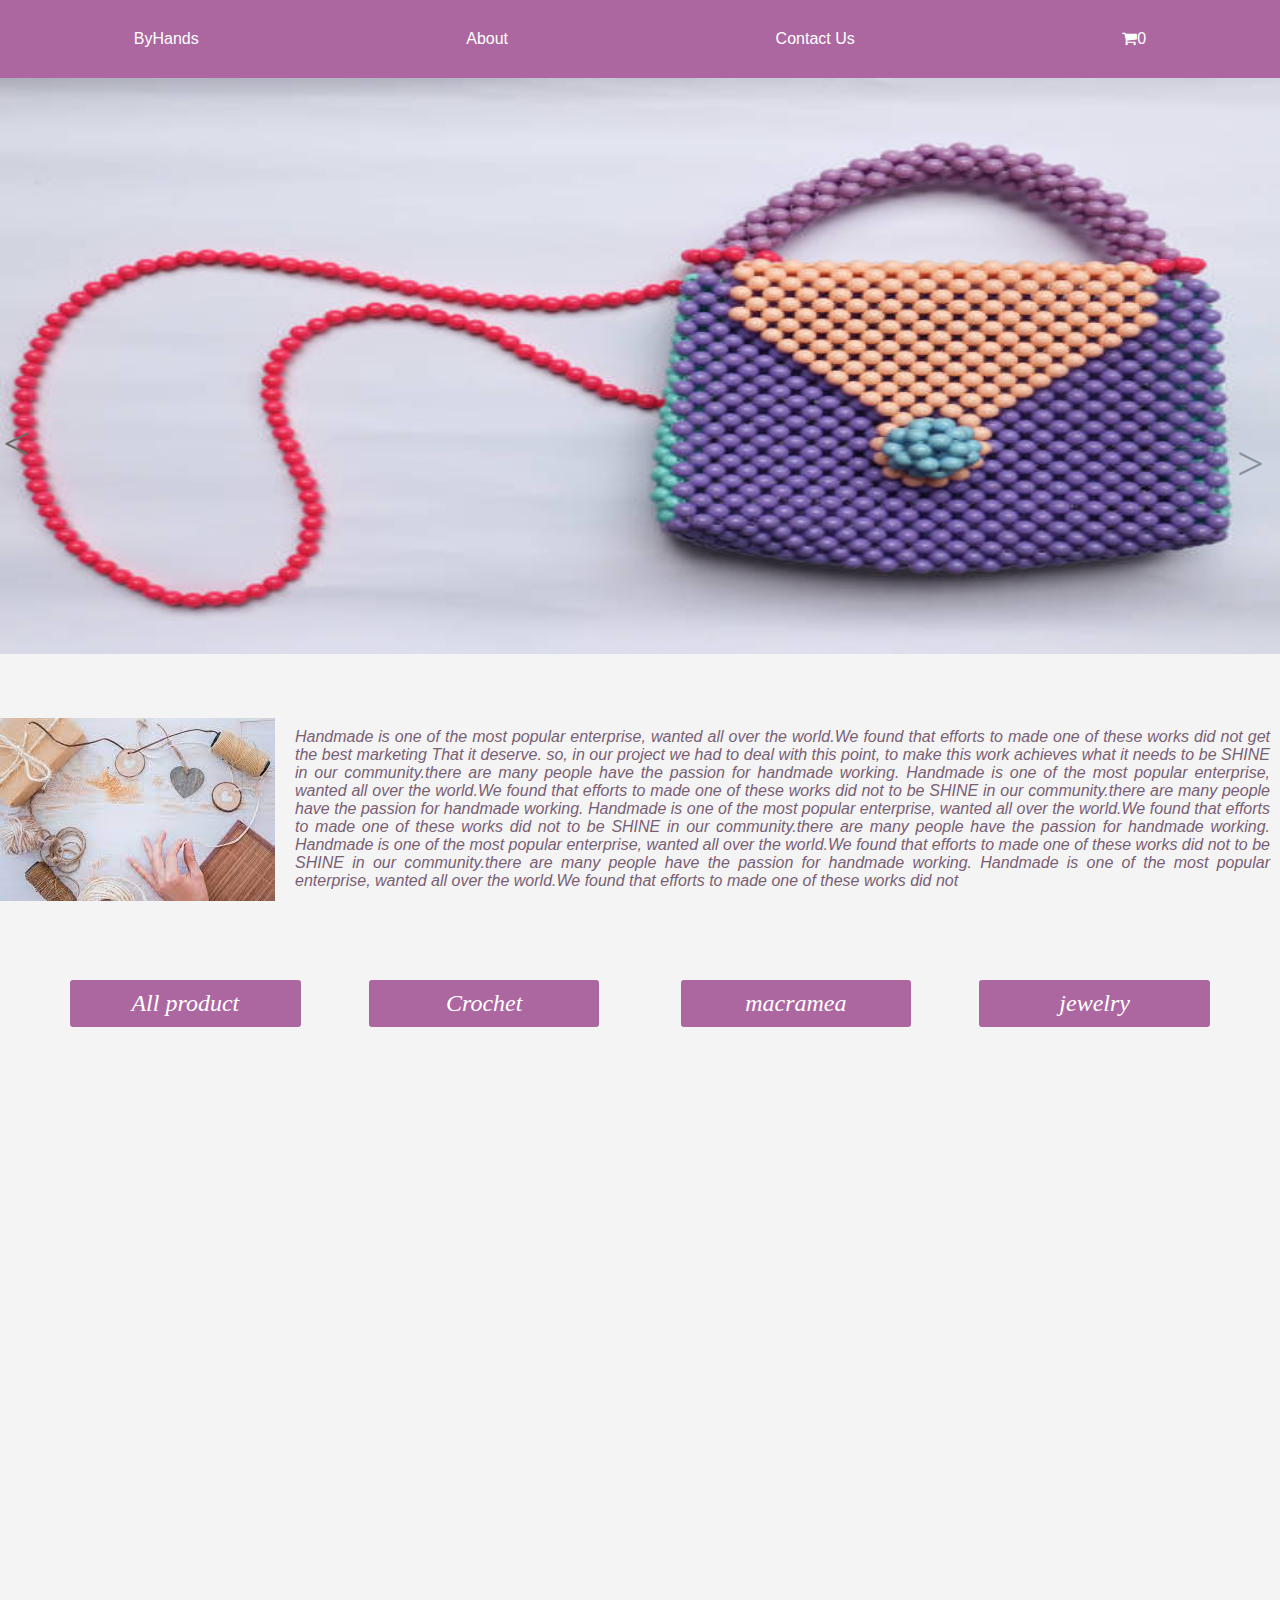
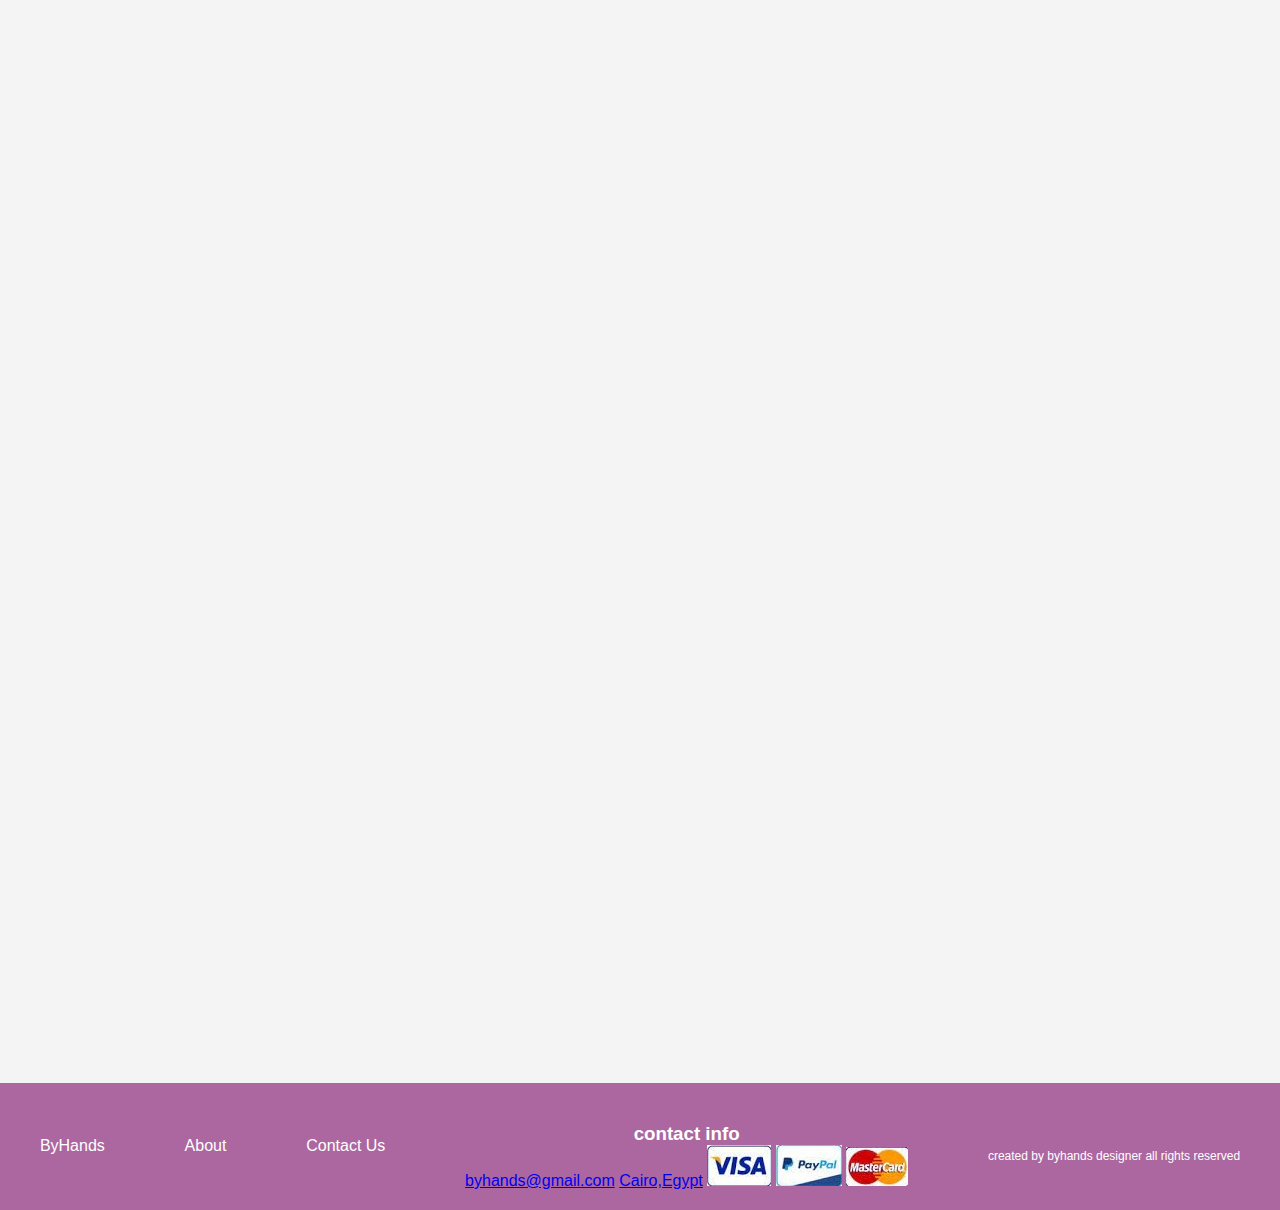
<file: JavaScript project/index.html>
<!DOCTYPE html>
<html>




<head>
    <meta charset="UTF-8" />

        <meta name="description" content="handmade" >
        <title> home page </title>
        
        <meta content="width=device-width, initial-scale=1.0" name="viewport">
        <link rel="stylesheet" href="./Style.css/font-awesome.min.css" />
    <link rel="stylesheet" href="./Style.css/main.css" />

    


    <title> ByHands </title>
</head>

<body>
    <header>
       <div class="fdiv">
<ul class="list">
    
    <li><a href="./index.html">ByHands</a></li>
    
    <li><a href="./about.html">About</a></li>
    
    <li><a href="./contact.html">Contact Us</a></li>
  <li class="carti">
    <a href="./Cart.html"  style="text-decoration: none;"><i id="cartshop" class="fa fa-shopping-cart" aria-hidden="true"></i><span class="span">0</span></a>
  </li>
  

   
</ul>


</div> 
    </header>


  
 
    <img class="img "  id="img" src="" alt="">

    <div class="divb">

        <button  id="b1"  value="changeImg" > < </button>
    
    
        <button  id="next" value="changeImg" > > </button>

    </div>
    
  
    <div class="about"> 
        
       
        <img style=" float: left;"  src="./imag/s1 (6).jpg">
     
     
      
      <p class="do" id="about"> 
      
        Handmade is  one of the most popular enterprise, wanted  all over 
        the world.We found that efforts to made one of these works did not 
        get the best marketing That it deserve. so, in our project we had 
        to deal with this point, to make this work achieves what it needs 
        to be SHINE in our community.there are many people have the passion 
        for handmade working.    Handmade is  one of the most popular enterprise, wanted  all over 
        the world.We found that efforts to made one of these works did not 
        to be SHINE in our community.there are many people have the passion 
        for handmade working.    Handmade is  one of the most popular enterprise, wanted  all over 
        the world.We found that efforts to made one of these works did not      to be SHINE in our community.there are many people have the passion 
        for handmade working.    Handmade is  one of the most popular enterprise, wanted  all over 
        the world.We found that efforts to made one of these works did not      to be SHINE in our community.there are many people have the passion 
        for handmade working.    Handmade is  one of the most popular enterprise, wanted  all over 
        the world.We found that efforts to made one of these works did not 
     
        </p>


    </div>

    <div >
        <div class="buttons">
            <button type="button" id="Allproduct"> All product </button> 
         <button type="button" id="cro"> Crochet </button> 
        <button type="button" id="btnmiddle"> macramea </button>
        <button type="button" id="jew"> jewelry </button>
        </div>
        
    </div>
<!-- category  -->
<div class ="all-card " id="crochet" >
    <div class="card" >
        <img class="card-img-top" src="./imag/cro2.jpg" alt="Card image cap">
        <div class="card-body">
          <h1 class="card-title" id="pro-cro1">crochet</h1>
          <h3 class="card-title" id="toy">toys</h3>
          <p class="card-text" id="toyprice"><h4>400EGP</h4> </p>
          <br>
          <a href="#" class="btn1 addcart" id="toy-cro">Add To Card</a>
        </div>
      </div>

      <div class="card" >
        <img class="card-img-top" src="./imag/cro7.jpg" alt="Card image cap">
        <div class="card-body">
          <h1 class="card-title" id="pro-cro1">crochet</h1>
          <h3 class="card-title">baby</h3>
          <p class="card-text"><h4>9000EGP</h4> </p>
          <br>
          <a href="#" class="btn2 addcart">Add To Card</a>
        </div>
      </div>
  
      <div class="card">
        <img class="card-img-top" src="./imag/cro1.jpg" alt="Card image cap">
        <div class="card-body">
          <h1 class="card-title" id="pro-cro1">crochet</h1>
          <h3 class="card-title"> hat</h3>
          <p class="card-text"><h4>500EGP</h4> </p>
          <br>
          <a href="#" class="btn3 addcart">Add To Card</a>
        </div>
      </div>
      <div class="card" >
        <img class="card-img-top" src="./imag/cro4.jpg" alt="Card image cap">
        <div class="card-body">
          <h1 class="card-title" id="pro-cro1">crochet</h1>
          <h3 class="card-title">star</h3>
          <p class="card-text"><h4>200EGP</h4> </p>
          <br>
          <a href="#" class="btn4 addcart">Add To Card</a>
        </div>
      </div>

</div>


<div class ="all-card" id="jewelry">
    <div class="card" >
        <img class="card-img-top" src="./imag/jew1.jpg" alt="Card image cap">
        <div class="card-body">
          <h1 class="card-title">jewelry</h1>
          <h3 class="card-title">collection</h3>

          <p class="card-text"><h4>4000EGP</h4> </p>
          <br>
          <a href="#" class="btn5 addcart">Add To Card</a>
        </div>
      </div>

      <div class="card" >
        <img class="card-img-top" src="./imag/jew2.jpg" alt="Card image cap">
        <div class="card-body">
          <h1 class="card-title">jewelry</h1>
          <h3 class="card-title">necklace</h3>

          <p class="card-text"><h4>900EGP</h4> </p>
          <br>
          <a href="#" class="btn6 addcart">Add To Card</a>
        </div>
      </div>
  
      <div class="card" >
        <img class="card-img-top" src="./imag/jew3.jpg" alt="Card image cap">
        <div class="card-body">
          <h1 class="card-title">jewelry</h1>
          <h3 class="card-title">bracelet</h3>
          <p class="card-text"><h4>300EGP</h4> </p>
          <br>
          <a href="#" class="btn7  addcart">Add To Card</a>
        </div>
      </div>
      <div class="card" >
        <img class="card-img-top" src="./imag/jew5.jpg" alt="Card image cap">
        <div class="card-body">
          <h1 class="card-title">jewelry</h1>
          <h3 class="card-title">ring</h3>
          <p class="card-text"><h4>800EGP</h4> </p>
          <br>
          <a href="#" class="btn9 addcart">Add To Card</a>
        </div>
      </div>

</div>
<div class ="all-card" id="macramea">
    <div class="card" >
        <img class="card-img-top" src="./imag/mac1.jpg" alt="Card image cap">
        <div class="card-body">
          <h1 class="card-title" id="name">macramea</h1>
          <h3 class="card-title">feather</h3>
          <p class="card-text" id="price"><h4>200EGP</h4> </p>
          <br>
          <a href="#" class="btn10 addcart">Add To Card</a>
        </div>
      </div>

      <div class="card" >
        <img class="card-img-top" src="./imag/mac6.jpg" alt="Card image cap">
        <div class="card-body">
          <h1 class="card-title">macramea</h1>
          <h3 class="card-title">square</h3>
          <p class="card-text"><h4>600EGP</h4> </p>
          <br>
          <a href="#" class="btn11 addcart">Add To Card</a>
        </div>
      </div>
  
      <div class="card" >
        <img class="card-img-top" src="./imag/mac3.jpg" alt="Card image cap">
        <div class="card-body">
          <h1 class="card-title">macramea</h1>
          <h3 class="card-title">carv</h3>
          <p class="card-text"><h4>800EGP</h4> </p>
          <br>
          <a href="#" class="btn12 addcart">Add To Card</a>
        </div>
      </div>
      <div class="card" >
        <img class="card-img-top" src="./imag/mac4.jpg" alt="Card image cap">
        <div class="card-body">
          <h1 class="card-title">macramea</h1>
          <h3 class="card-title">plant</h3>
          <p class="card-text"><h4>9000EGP</h4> </p>
          <br>
          <a href="#" class="btn13 addcart" >Add To Card</a>
        </div>
      </div>

</div>
<footer>
    <div>
         <ul class="list-foot">
    
        <li><a href="#">ByHands</a></li>
        
        <li><a href="./about.html" id="about">About</a></li>
        
        <li><a href="./contact.html">Contact Us</a></li>
    

         <div class="box">
            <section id="footersection">
                <h3  > contact info </h3>
         <a   href="#">byhands@gmail.com</a>
        <a  href="#">Cairo,Egypt</a>
        <img  src="./imag/images (15)00.jpeg">
        <img src="./imag/images (15)11.jpeg">
        <img  src="./imag/images (15)31.jpeg"> 
            </section>
        </div>
         <div class="credit"> created by <span>byhands designer</span> all rights reserved </div>
     <button class="btntop" onclick="topbtn()" id="topbtn">top</button> 
    </ul>
  
     
             

      </div>
     
    
   

</footer>
<script src="javascript/home.js" > </script>
<script src="javascript/cart.js"></script>
</body>

</html>
</file>
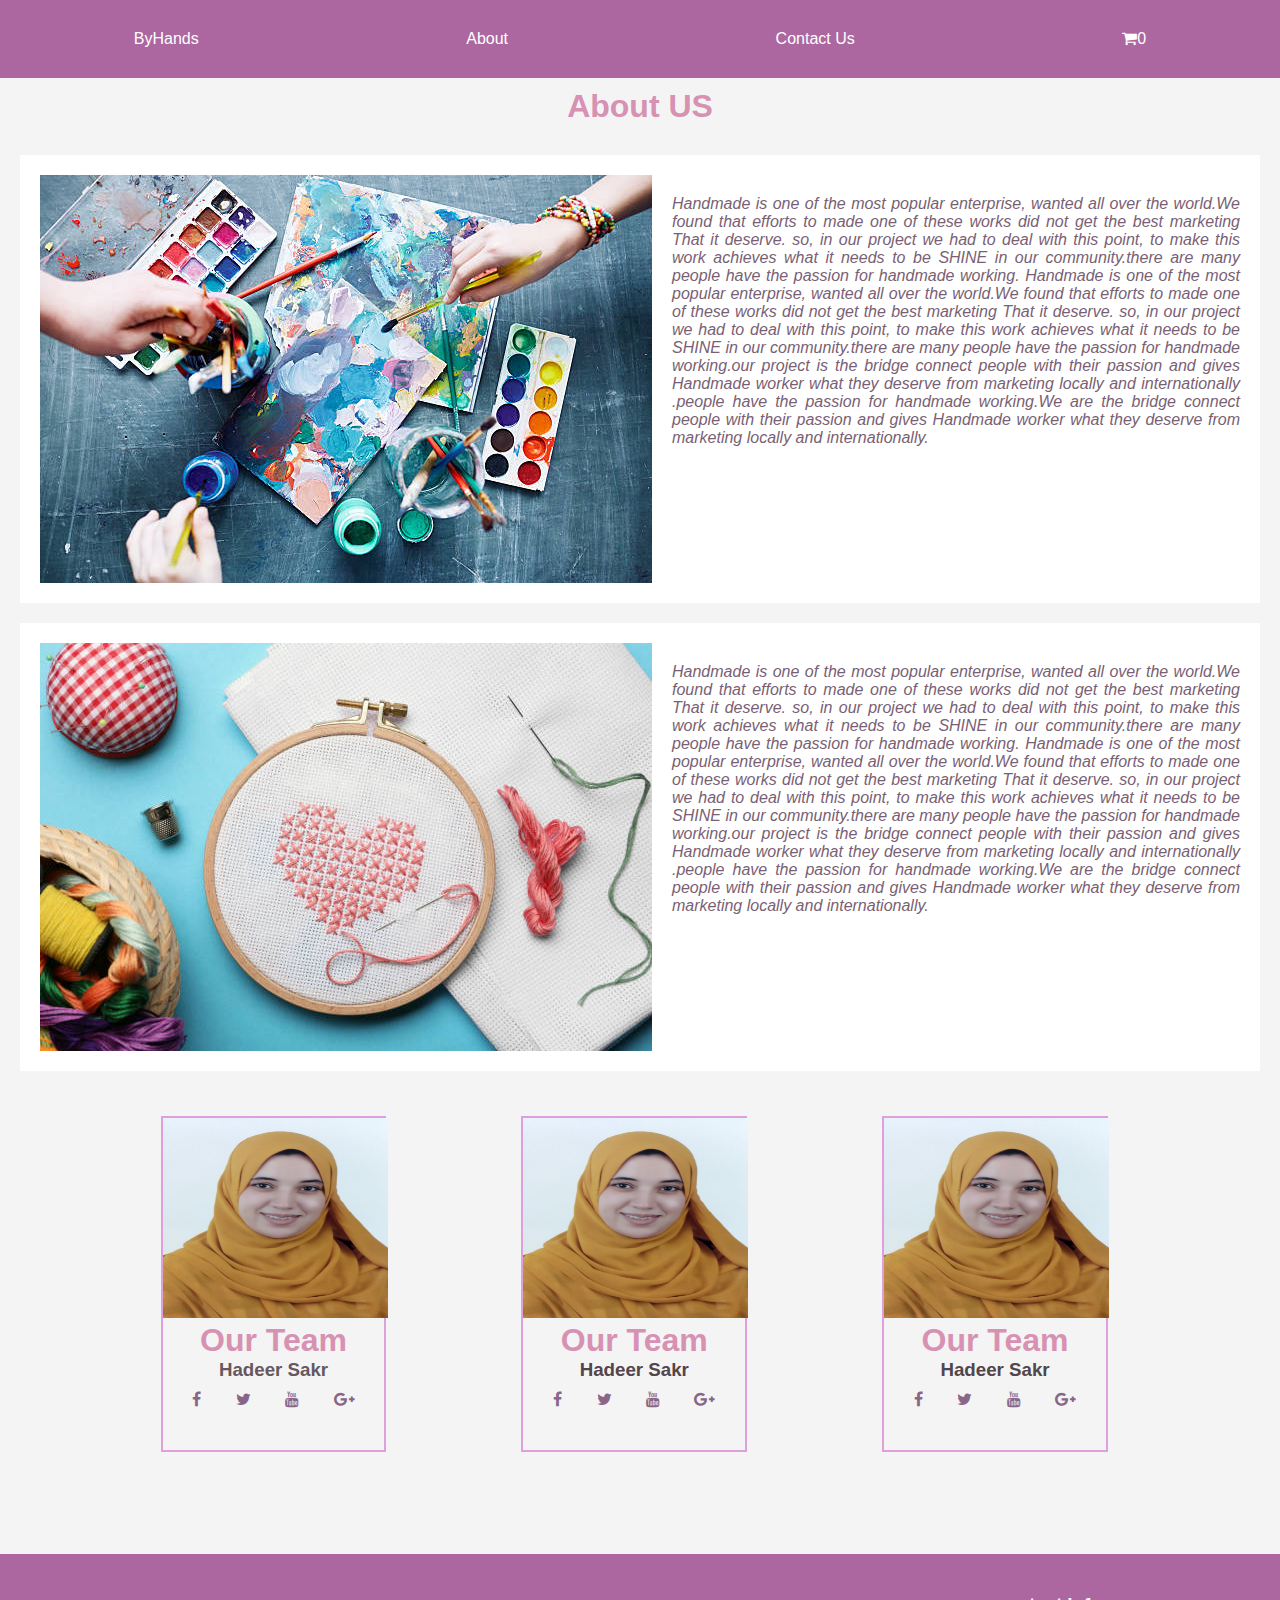
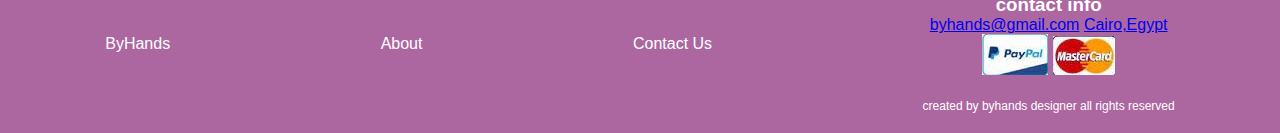
<file: JavaScript project/about.html>
<!DOCTYPE html>
<html lang="en">


<head>
    <meta charset="UTF-8" />

        <meta name="description" content="handmade" >
        <title> home page </title>
        
        <meta content="width=device-width, initial-scale=1.0" name="viewport">
       
        <link rel="stylesheet" href="./Style.css/font-awesome.min.css" />
        <link rel="stylesheet" href="./Style.css/about.css" />
    

    <title> ByHands </title>
</head>

<body>
    <header>
     <div class="fdiv">
<ul class="list">
    
    <li><a href="./index.html" ">ByHands</a></li>
    
    <li><a href="./about.html">About</a></li>
    
    <li><a href="./contact.html">Contact Us</a></li>

    <li class="carti">
        <a href="./Cart.html"  style="text-decoration: none;"><i id="cartshop" class="fa fa-shopping-cart" aria-hidden="true"></i><span class="span">0</span></a>
      </li>
</ul>


</div>   
    </header>

  <h1 style="text-align: center; color: #d791b2; padding: 10px;" class="about-us">About US</h1>
    <div class="about"> 
        
       
        <img style=" float: left;"  src="./imag/s1 (1).jpg">
     
     
      
      <p class="do" id="about"> 
      
        Handmade is  one of the most popular enterprise, wanted  all over 
        the world.We found that efforts to made one of these works did not 
        get the best marketing That it deserve. so, in our project we had 
        to deal with this point, to make this work achieves what it needs 
        to be SHINE in our community.there are many people have the passion 
        for handmade working.    Handmade is  one of the most popular enterprise, wanted  all over 
        the world.We found that efforts to made one of these works did not 
        get the best marketing That it deserve. so, in our project we had 
        to deal with this point, to make this work achieves what it needs 
        to be SHINE in our community.there are many people have the passion 
        for handmade working.our project is the bridge connect people with 
        their passion and gives Handmade worker what they deserve from 
        marketing locally and internationally .people have the passion 
        for handmade working.We are the bridge connect people with their 
        passion and gives Handmade worker what they deserve from marketing 
        locally and internationally.
        </p>


    </div>




    <div class="about"> 
        
       <img style=" float: left;"  src="./imag/istockphoto-1423575309-612x612.jpg"> 
     
          
      <p class="do" id="about"> 
      
        Handmade is  one of the most popular enterprise, wanted  all over 
        the world.We found that efforts to made one of these works did not 
        get the best marketing That it deserve. so, in our project we had 
        to deal with this point, to make this work achieves what it needs 
        to be SHINE in our community.there are many people have the passion 
        for handmade working.    Handmade is  one of the most popular enterprise, wanted  all over 
        the world.We found that efforts to made one of these works did not 
        get the best marketing That it deserve. so, in our project we had 
        to deal with this point, to make this work achieves what it needs 
        to be SHINE in our community.there are many people have the passion 
        for handmade working.our project is the bridge connect people with 
        their passion and gives Handmade worker what they deserve from 
        marketing locally and internationally .people have the passion 
        for handmade working.We are the bridge connect people with their 
        passion and gives Handmade worker what they deserve from marketing 
        locally and internationally.
        </p> 



  </div>
   <div class ="all-card">
     <div class="card" >
      <img class="card-img-top" src="./imag/team.jpg" alt="Card image cap">
      <div class="card-body">
        <h1 class="card-title" style="text-align: center; color: #d791b2;"   >Our Team </h1>
        <h3 class="card-title" style="text-align: center; color: #66585e;" >Hadeer Sakr</h3>
        <div >
          <ul class="list1">
           <li>
             <a href="https://www.facebook.com/login/" ><i class="fa fa-facebook"></i></a>
              <a href="#" ><i class="fa fa-twitter"></i></a>
               <a href="#" ><i class="fa fa-youtube"></i></a>
               <a href="#" ><i class="fa fa-google-plus"></i></a>
            </li>

          </ul>
      </div>
    </div>


    </div>
 <div class="card" >
      <img class="card-img-top" src="./imag/team.jpg" alt="Card image cap">
      <div class="card-body">
        <h1 class="card-title" style="text-align: center; color: #d791b2;"   >Our Team </h1>
        <h3 class="card-title" style="text-align: center; color: #52454b;" >Hadeer Sakr</h3>
        <div >
          <ul class="list1">
           <li>
             <a href="https://www.facebook.com/login/" ><i class="fa fa-facebook"></i></a>
              <a href="#" ><i class="fa fa-twitter"></i></a>
               <a href="#" ><i class="fa fa-youtube"></i></a>
               <a href="#" ><i class="fa fa-google-plus"></i></a>
            </li>

          </ul>
      </div>
    </div>

    
    </div>

    <div class="card" >
      <img class="card-img-top" src="./imag/team.jpg" alt="Card image cap">
      <div class="card-body">
        <h1 class="card-title" style="text-align: center; color: #d791b2;"   >Our Team </h1>
        <h3 class="card-title" style="text-align: center; color: #52454b;" >Hadeer Sakr</h3>
        <div >
          <ul class="list1">
           <li>
             <a href="https://www.facebook.com/login/" ><i class="fa fa-facebook"></i></a>
              <a href="#" ><i class="fa fa-twitter"></i></a>
               <a href="#" ><i class="fa fa-youtube"></i></a>
               <a href="#" ><i class="fa fa-google-plus"></i></a>
            </li>

          </ul>
      </div>
    </div>

    
    </div>
   </div>

    <footer>
        <div>
             <ul class="list-foot">
        
            <li><a href="./index.html">ByHands</a></li>
            
            <li><a href="./about.html" id="about
                ">About</a></li>
            
            <li><a href="./contact.html">Contact Us</a></li>
        
             <div class="box">
                <section id="footersection">
                    <h3  > contact info </h3>
             <a   href="#">byhands@gmail.com</a>
            <a  href="#">Cairo,Egypt</a>
            <br
            <img  src="./imag/images (15)00.jpeg">
            <img src="./imag/images (15)11.jpeg">
            <img  src="./imag/images (15)31.jpeg"> 

                </section>
            
             <div class="credit"> created by <span>byhands designer</span> all rights reserved
          </div>
          <button class="btntop" onclick="topbtn()" id="topbtn">top</button> 
        </ul>
      
          
         
    
          </div>
        </div>
        </div>
       
   
    </footer>


    <script src="./javascript/cart.js"></script>
</body>

</html>
</file>
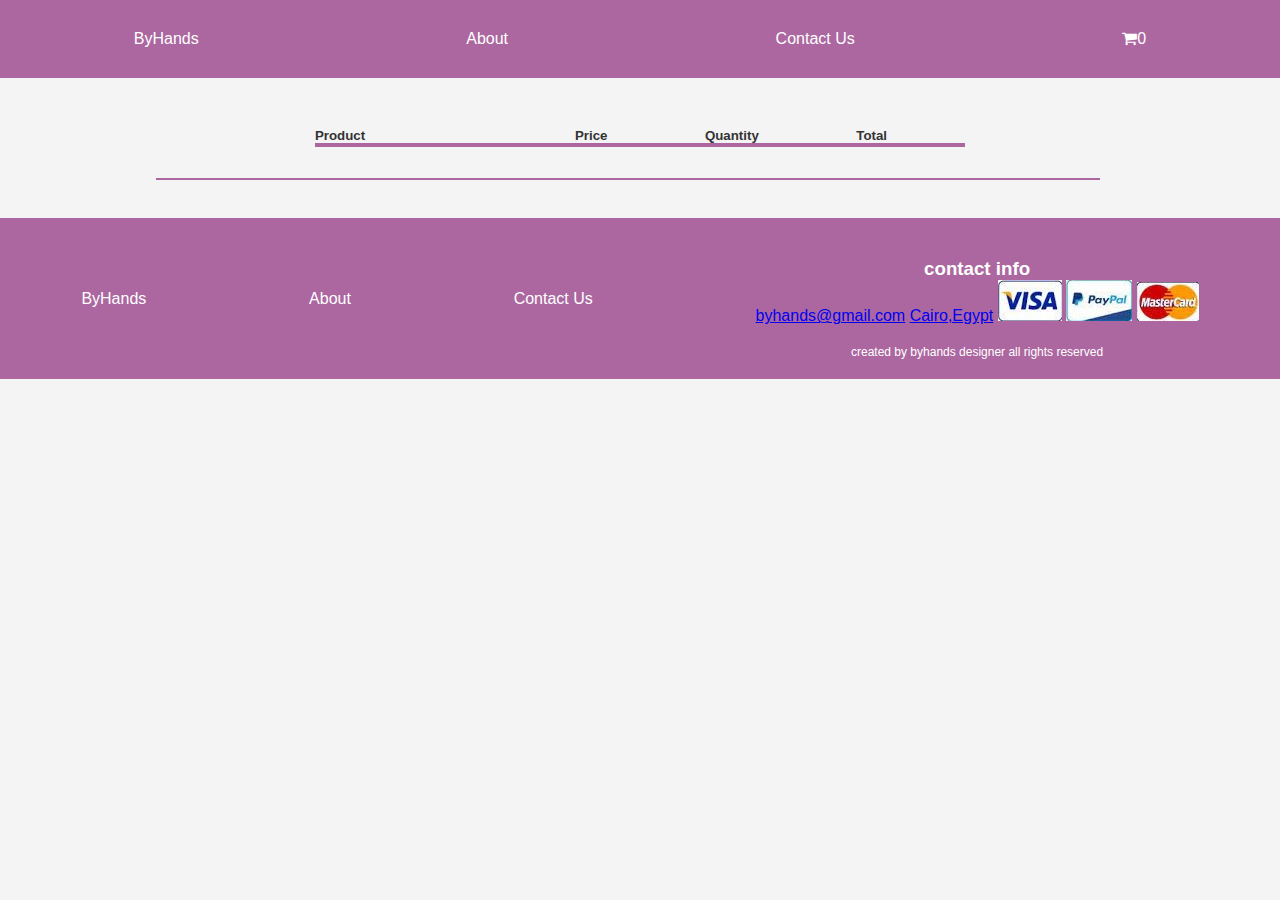
<file: JavaScript project/Cart.html>
<!DOCTYPE html>
<html lang="en">


<head>
    <meta charset="UTF-8" />

        <meta name="description" content="handmade" >
        <title> home page </title>
        
        <meta content="width=device-width, initial-scale=1.0" name="viewport">
       
        <link rel="stylesheet" href="./Style.css/font-awesome.min.css" />
        <link rel="stylesheet" href="./Style.css/main.css" />
    
    <title> ByHands </title>
</head>

<body>
    <header>
       <div class="fdiv">
<ul class="list">
    
    <li><a href="./index.html">ByHands</a></li>
    
    <li><a href="./about.html">About</a></li>
    
    <li><a href="./contact.html">Contact Us</a></li>

    <li class="carti">
        <a href="./Cart.html"  style="text-decoration: none;"> <i id="cartshop" class="fa fa-shopping-cart" aria-hidden="true"></i><span id="spa">0</span></a>
      </li>
</ul>


</div> 
    </header>




    <div class="productContainer">

     
       
        <div class="productsheader" >
         <h5 class="productTitle">Product</h5>
         <h5 class="lprice">Price</h5>
         <h5 class="lquantity">Quantity</h5>
         <h5 class="ltotal">Total</h5>
          
        </div>
       
    </div>
 <div class="product">

        </div>
        


    <footer style="margin-top:3%; ">
        <div>
             <ul class="list-foot">
        
            <li><a href="./index.html">ByHands</a></li>
            
            <li><a href="./about.html" id="about
                ">About</a></li>
            
            <li><a href="./contact.html">Contact Us</a></li>
        
             <div class="box">
                <section id="footersection">
                    <h3  > contact info </h3>
             <a   href="#">byhands@gmail.com</a>
            <a  href="#">Cairo,Egypt</a>
            <img  src="./imag/images (15)00.jpeg">
            <img src="./imag/images (15)11.jpeg">
            <img  src="./imag/images (15)31.jpeg"> 
                </section>
            
             <div class="credit"> created by <span>byhands designer</span> all rights reserved
          </div>
          <button class="btntop" onclick="topbtn()" id="topbtn">top</button> 
        </ul>
      
          
         
    
          </div>
        </div>
        </div>
       
    
    </footer>

   
    <script src="./javascript/cart.js"></script>
  
</body>

</html>
</file>
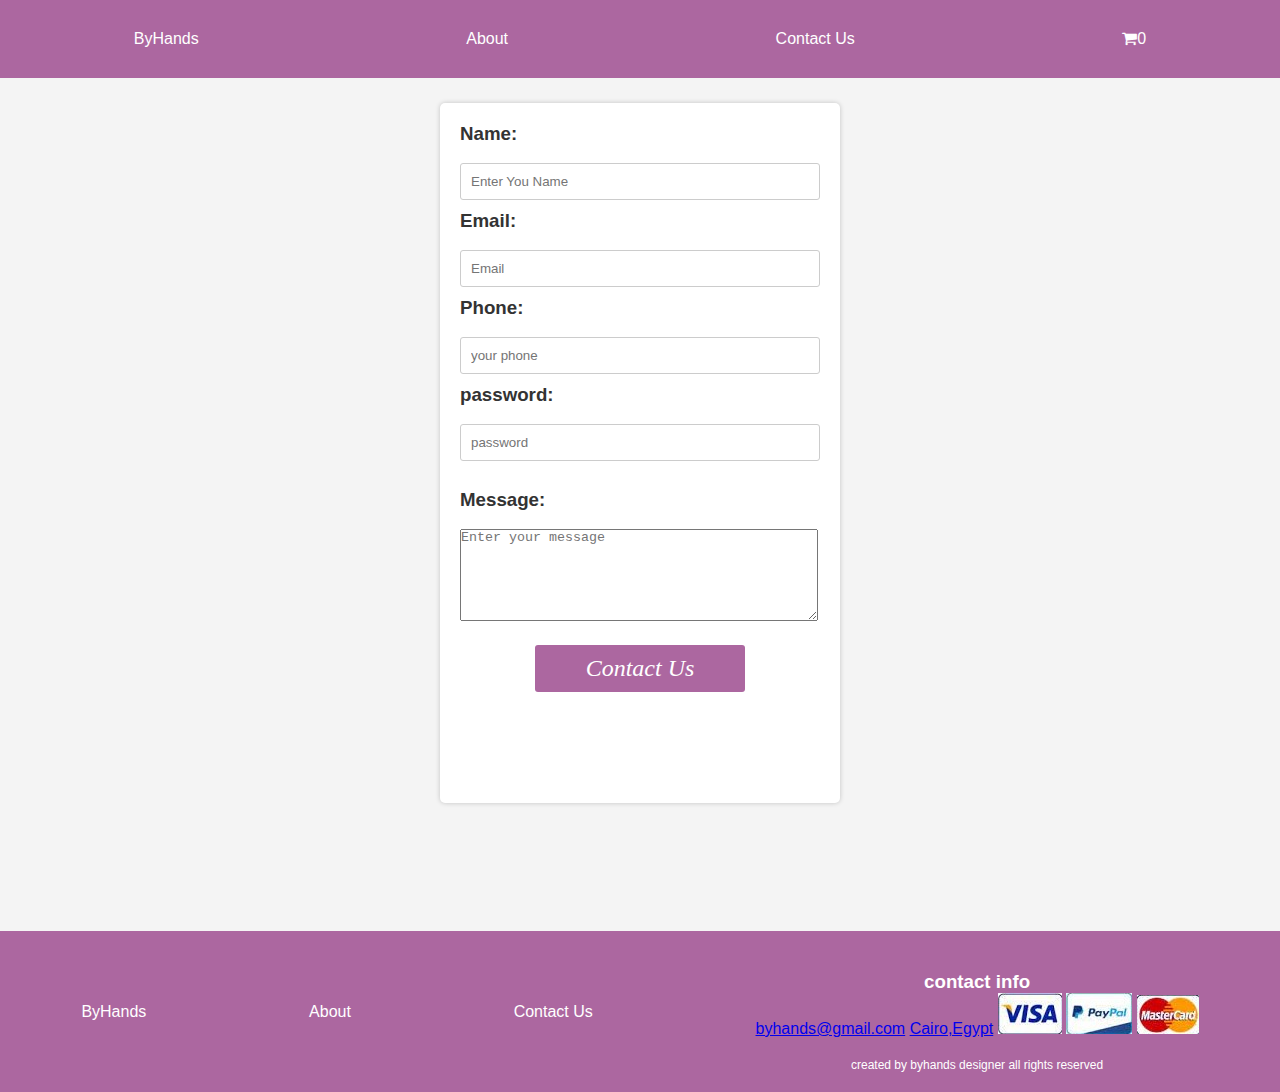
<file: JavaScript project/contact.html>
<!DOCTYPE html>
<html lang="en">


<head>
    <meta charset="UTF-8" />

        <meta name="description" content="handmade" >
        <title> home page </title>
        
        <meta content="width=device-width, initial-scale=1.0" name="viewport">
       
        <link rel="stylesheet" href="./Style.css/font-awesome.min.css" />
        <link rel="stylesheet" href="./Style.css/main.css" />
    
   

    <title> ByHands </title>
</head>

<body>
    <header>
        <div class="fdiv">
<ul class="list">
    
    <li><a href="./index.html">ByHands</a></li>
    
    <li><a href="./about.html">About</a></li>
    
    <li><a href="./contact.html">Contact Us</a></li>

    <li class="carti">
        <a href="./Cart.html"  style="text-decoration: none;"><i id="cartshop" class="fa fa-shopping-cart" aria-hidden="true"></i><span id="span">0</span></a>
      </li>
</ul>


</div>
    </header>


    <div>
        <form action="">
            <label for="name1"><h3>Name: </h3></label><br>
            <input id="name1" type="text" value="" placeholder="Enter You Name" />
            <p id="nameE" class="error"> name required ,at least 8 chars</p>

            <label for="email"><h3>Email: </h3></label><br>
            <input id="email" type="text" value="" placeholder="Email" />
            <p id="emailE" class="error"> is required, Not vaild enter email like (asdd@gmail.com)</p>

            <label for="phone"><h3>Phone:</h3></label>
            <br>
            <input type="text" id="phone" placeholder="your phone">
            <p id="phoneE" class="error">is required,in vaild phone at least 11 chars</p>

            <label for="password"><h3>password: </h3></label><br>
            <input id="password" type="text" value="" placeholder="password" />
            <p id="passwordE" class="error"> is required, at least 8 char</p><br>

           <br>
            <label for="message"><h3>Message:</h3></label>

            <br>
             <textarea id="message" placeholder="Enter your message" rows="6"></textarea>
<br>
           
                <div class="buttonsContainer">
                    <button type="submit" id="subBtn"> Contact Us </button>
                   
                </div>
        </form>






    </div>


    <footer>
        <div>
             <ul class="list-foot">
        
            <li><a href="./index.html">ByHands</a></li>
            
            <li><a href="./about.html" id="about
                ">About</a></li>
            
            <li><a href="./contact.html">Contact Us</a></li>
        
             <div class="box">
                <section id="footersection">
                    <h3  > contact info </h3>
             <a   href="#">byhands@gmail.com</a>
            <a  href="#">Cairo,Egypt</a>
            <img  src="./imag/images (15)00.jpeg">
            <img src="./imag/images (15)11.jpeg">
            <img  src="./imag/images (15)31.jpeg"> 
                </section>
            
             <div class="credit"> created by <span>byhands designer</span> all rights reserved
          </div>
          <button class="btntop" onclick="topbtn()" id="topbtn">top</button> 
        </ul>
      
          
         
    
          </div>
        </div>
        </div>
       
    
    </footer>




    <script src="./javascript/contact.js"></script>
    <script src="./javascript/cart.js"></script>
</body>

</html>
</file>
<file: JavaScript project/Style.css/main.css>
/* Reset some default styles */
* {
    margin: 0;
    padding: 0;
    box-sizing: border-box;
  }
  
  /* Basic styling for the body */
  body {
    font-family: Arial, sans-serif;
    background-color: #f4f4f4;
    color: #333;
  }

  
  
  /* Header styling */
  header {
    background-color: #ac67a0;
    color: #fff;
    padding: 30px 0;
  }
  
  ul.list {
    list-style-type: none;
    display: flex;
    justify-content: space-around;
    align-items: center;
  }
  
  ul.list li a {
    text-decoration: none;
    color: #fff;
  }
  
/*slide show style*/
.img{
    display: block;
    width: 102.4%;
    height: 576px;
    margin: 0px;
    transition: 2s;
    /* color: #333;
   opacity: 0.7; */
    margin-top: 0px;
    animation: Fadein 5s;
}
@keyframes Fadein {
  0%{opacity: 0;}
  100%{opacity: 1;}
}
.divb{
    position: absolute;
}

#b1{
    top: 59%; 
    margin-top: -82px;
   
    font-size: xxx-large;
    background-color: rgb(61, 62, 63);
    color: #6e6c68;
    border: none;
    z-index: 1;
    position: absolute;
    left: -88%;
    top: -156px;
    padding: 0px;
 
    width: 112%;
}
#next{
    position: absolute;
    top: -218px;
    left: 1234px;
    background-color: #ededeb;
    opacity: 0.7;
    border: none;
    padding: 0px;
    color: #6e7780;
    font-size: xxx-large;
    z-index: 1;
}

.about{
    margin-top: 5%;
}
.about img {
    float: left;
    margin-right: 20px;
}

.do {
    text-align: justify;
    font-style: italic;
    font-family: 'Lucida Sans', 'Lucida Sans Regular', 'Lucida Grande', 'Lucida Sans Unicode', Geneva, Verdana, sans-serif;
color: #795f74;
padding-top: 10px;
padding-left: 10px;
padding-right: 10px;
}

  /* Form styling */
  form {
    max-width: 400px;
    height: 700px;
    margin: 0 auto;
    padding: 20px;
    background-color: #fff;
    border-radius: 5px;
    box-shadow: 0 0 5px rgba(0, 0, 0, 0.2);
    margin-top: 25px;
    margin-bottom: 25px;
  }
  
  form input[type="text"] {
    width: 100%;
    padding: 10px;
    margin-bottom: 10px;
    border: 1px solid #ccc;
    border-radius: 3px;
  }
  
  form p.error {
    color: #f00;
    font-size: 12px;
    display: none;
  }
  
  .buttonsContainer {
    text-align: center;
    margin-top: 20px;
  }
  
  button#subBtn ,button {
    background-color: #ac67a0;
    color: #fff;
    padding: 10px 20px;
    border: none;
    border-radius: 3px;
    cursor: pointer;
    width: 210px;
  }
  textarea{
    width: 358px;
  }
  button{
    width: 18%;
    font-size: x-large;
    font-style: italic;
    font-family: Georgia, 'Times New Roman', Times, serif;
  }
  .buttons{
    margin-top: 7%;
    display: block;
    text-align: center;
    animation: Fadein 10s;
  }
  @keyframes Fadein {
    0%{opacity: 0;}
    100%{opacity: 1;}
  }
 #btnmiddle{
  margin-left: 6%;
  margin-right: 5%;
  width: 18%;
 }
  #Allproduct{
    margin-right: 5%;
    animation: Fadein 5s;
  }

  .addcart{
    background-color: #ac67a0;
    color: #fff;
    padding: 10px 20px;
    border: none;
    border-radius: 3px;
    cursor: pointer;
    width: 210px;
    text-decoration: none;
  }
  /*category style */
  .all-card{
display: flex;
margin-left: 2%;
 visibility: hidden; 

  }
 
  .card{
    margin-top: 10%;
    border: solid 2px plum;
    margin-left: 15px;
    width: 18rem;
    height: 24rem;
    
  }
  .card:hover{
   
    transform: scale(1.3) rotate(360deg);
    transition: 3s;
    
  }
  .card-body{
    margin: 0;
    padding: 10px;
    box-sizing: border-box;
  }
   .card-img-top{
    width: 283px;
    height: 200px;
  }
  .btn {
    background-color: #ac67a0;
    color: #fff;
    padding: 5px 20px;
    border: none;
    border-radius: 3px;
    cursor: pointer;
    text-decoration: none;
  } 
  .card-text{
    margin-bottom: 10%;
  }
 
  

  /*cart style*/
  .cart{
    text-align: center;
    margin-left: 19%;
    margin-top: 7%;
    margin-right: 31%;
  }
  #tabel th{
    width: 100%;
    background-color: #ac67a0;
    color: whitesmoke;
    font-size: xx-large;
    font-style: italic;
    font-family: math;
  
  }
  #n{
    padding: 12px;
  }
  #p{
    padding: 12px;
  }
  #r{
    padding: 12px;
  }
 /****************************************cart page***********************************/

.productContainer{
  max-width: 650px;
  justify-content: center;
  margin: 0 auto;
  margin-top: 50px;
  flex-wrap: wrap;
display: flex;
padding-bottom: 21px;
}

.productsheader{
  width: 100%;
  max-width: 650px;
  display: flex;
  justify-content: flex-start;
  border-bottom: 4px solid #ac67a0 ;
  margin: 0 auto;
  
}
.lquantity{
  margin-left: 15%;
}
.ltotal{
  margin-left: 15%;
}
 .fa1{
font-size: 25px;
color: #ac67a0;
margin: 10px 10px 5px 5px ;
cursor: pointer;
display: contents;
}

.productTitle{
  width:40%;

}

.price {
    width: 15%;
    display: inline-flex;
    align-items: center;
    margin-left: 107px;
}
.quantity{
  width: 15%;
  border-bottom: 0px solid #ac67a0;
  display: inline-grid;
  align-items: center;
  margin-left: 45px;

}

.total{
  width: 8%;
  display: inline-block;
  margin-left: 15px;
}
.product{
  
  margin-left: 156px;
  
  justify-content: space-around;
  align-items: center;
  padding: 5px 0;
   border-bottom: 2px solid #ac67a0; 
  margin-right: 180px;
  
}

.basket{
  display: flex;
  justify-content: flex-end;
  width: 100%;
  padding: 10px 3px;
  margin-left: 180px;
  font-size: x-large;
  font-style: italic;
  font-family: inherit;
  color: #c820ab;
}
.baskettotal{
  width: 20%;
  margin-left: 60%;
}

  /* Footer styling */
  footer {
    background-color: #ac67a0;
    color: #fff;
    padding: 20px 0;
    text-align: center;
    margin-top: 10%;
  }
  
  .list-foot {
    list-style-type: none;
    display: flex;
    justify-content: space-around;
    align-items: center;
  }
  
  .list-foot li a {
    text-decoration: none;
    color: #fff;
  }
  
  #footersection {
    margin-top: 20px;
  }
  
  .credit {
    margin-top: 20px;
    font-size: 12px;
  }

  .btntop{
    float: right;
    background-color: #050104fb;
    width: 174px;
    border-radius: 69%;
    border-block-color: black;
     color: #c815ce;
     font-size: xxx-large;
     position: fixed;
     bottom: 20px;
     right: 30px;
     z-index: 99;
      display: none; 
    }
    
    .btntop:hover {
      background-color: #555;
    }
 
  
  /* Media queries for responsiveness */
  @media screen and (max-width: 768px) {
    ul.list {
      flex-direction: column;
      text-align: center;
    }
  
    ul.list li {
      margin-bottom: 10px;
    }
  
    footer .list-foot {
      flex-direction: column;
      text-align: center;
    }
  }
</file>
<file: JavaScript project/Style.css/about.css>
/* Reset some default styles */
* {
    margin: 0;
    padding: 0;
    box-sizing: border-box;
  }
  
  /* Basic styling for the body */
  body {
    font-family: Arial, sans-serif;
    background-color: #f4f4f4;
    color: #333;
  }

  
  
  /* Header styling */
  header {
    background-color: #ac67a0;
    color: #fff;
    padding: 30px 0;
  }
  
  ul.list {
    list-style-type: none;
    display: flex;
    justify-content: space-around;
    align-items: center;
  }
  
  ul.list li a {
    text-decoration: none;
    color: #fff;
  }
/* Style the main content */
.about {
    background-color: white;
    padding: 20px;
    margin: 20px;
    clear: both;
    overflow: auto;
}

.about img {
    float: left;
    margin-right: 20px;
}

.do {
    text-align: justify;
    font-style: italic;
    font-family: 'Lucida Sans', 'Lucida Sans Regular', 'Lucida Grande', 'Lucida Sans Unicode', Geneva, Verdana, sans-serif;
color: #795f74;
padding-top: 20px;

}

.all-card{
  display: flex;
  margin-left: 2%;
  /* visibility: hidden; */
    }
    .card{
      margin-top: 2%;
      border: solid 2px plum;
      margin-left: 135px;
      width: 18%;
      height: 21rem;
      
    }
    .card-img-top{
      width: 225px;
      height: 200px;
    }
    ul.list1 {
      list-style-type: none;
      display: flex;
      justify-content: space-around;
      align-items: center;
      padding: 10px;
    }
    
    ul.list1 li a {
      text-decoration: none;
      color: #876687;
      margin: 15px;
    }
  /* Footer styling */
  footer {
    background-color: #ac67a0;
    color: #fff;
    padding: 20px 0;
    text-align: center;
    margin-top: 8%;
  }
  
  .list-foot {
    list-style-type: none;
    display: flex;
    justify-content: space-around;
    align-items: center;
  }
  
  .list-foot li a {
    text-decoration: none;
    color: #fff;
  }
  
  #footersection {
    margin-top: 20px;
  }
  
  .credit {
    margin-top: 20px;
    font-size: 12px;
  }
  .btntop{
    float: right;
    background-color: #050104fb;
    width: 174px;
    border-radius: 69%;
    border-block-color: black;
     color: #c815ce;
     font-size: xxx-large;
     position: fixed;
     bottom: 20px;
     right: 30px;
     z-index: 99;
     display: none;
    }

    
    .btntop:hover {
      background-color: #555;
    }
  /* Media queries for responsiveness */
  @media screen and (max-width: 768px) {
    ul.list {
      flex-direction: column;
      text-align: center;
    }
  
    ul.list li {
      margin-bottom: 10px;
    }
  
    footer .list-foot {
      flex-direction: column;
      text-align: center;
    }
  }
</file>
